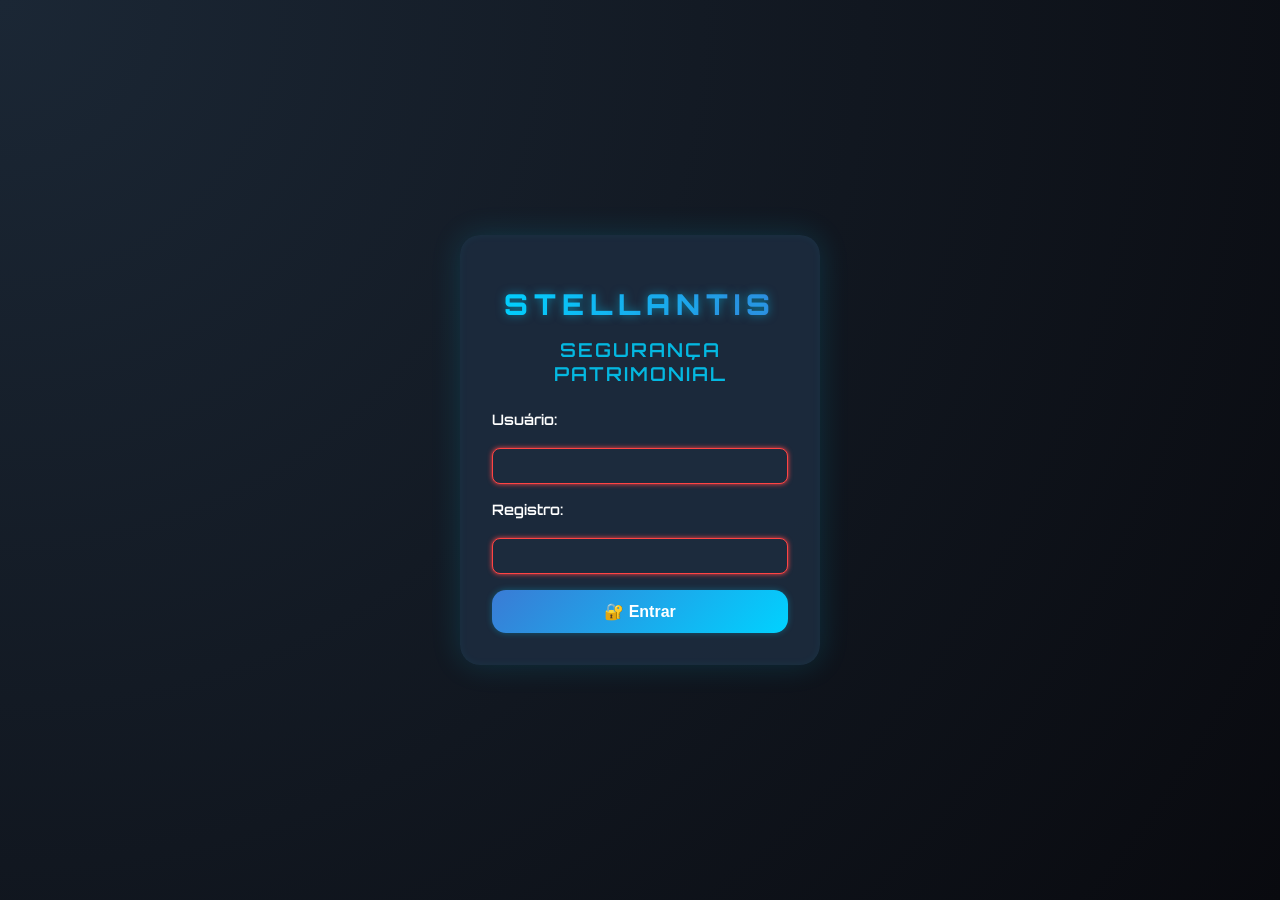
<file: index.html>
<!DOCTYPE html>

<html lang="pt-BR">
<head>
<meta charset="utf-8"/>
<meta content="width=device-width, initial-scale=1.0" name="viewport"/>
<title>Login - Stellantis</title>
<link href="https://fonts.googleapis.com/css2?family=Orbitron:wght@500;700&amp;display=swap" rel="stylesheet"/>
<link href="https://fonts.googleapis.com/css2?family=Inter:wght@400;600&amp;display=swap" rel="stylesheet"/>
<style>
    :root {
      --cor-fundo: #0b1d30;
      --cor-caixa: #1c2b3d;
      --cor-primaria: #00d2ff;
      --cor-texto: #ffffff;
    }
    * { box-sizing: border-box; }
    body {
      margin: 0;
      font-family: 'Orbitron', sans-serif;
      background-color: #0a0f1c;
      background-image: radial-gradient(circle at top left, #1b2735, #090a0f);
      color: var(--cor-texto);
      display: flex;
      align-items: center;
      justify-content: center;
      min-height: 100vh;
      padding: 1rem;
    }
    .container {
      background: rgba(28,43,61,0.95);
      padding: 2rem;
      border-radius: 20px;
      box-shadow: 0 0 30px rgba(0,210,255,0.15), inset 0 0 10px rgba(0,210,255,0.05);
      text-align: center;
      width: 100%;
      max-width: 360px;
      animation: fadeInUp 0.6s ease-in-out;
    }
    h1 {
      font-size: 1.8rem;
      letter-spacing: 6px;
      background: linear-gradient(90deg, #00d2ff, #3a7bd5);
      -webkit-background-clip: text;
      -webkit-text-fill-color: transparent;
      font-weight: 800;
      text-shadow: 0 0 10px rgba(0,210,255,0.5);
      margin-bottom: 0.5rem;
    }
    h2 {
      font-size: 1.2rem;
      font-weight: 600;
      letter-spacing: 2px;
      text-transform: uppercase;
      color: #00d2ff;
      opacity: 0.85;
      margin-bottom: 1.5rem;
    }
    form {
      display: flex;
      flex-direction: column;
      gap: 1rem;
    }
    label {
      text-align: left;
      font-size: 0.9rem;
      font-weight: 600;
      margin-bottom: 0.25rem;
    }
    input {
      padding: 0.5rem;
      border: 1px solid #00d2ff;
      border-radius: 8px;
      background: var(--cor-caixa);
      color: var(--cor-texto);
      font-size: 1rem;
      outline: none;
      transition: all 0.3s ease;
    }
    input:invalid {
      border: 1px solid #ff4444;
      box-shadow: 0 0 5px #ff4444;
    }
    button {
      background: linear-gradient(135deg, #3a7bd5, #00d2ff);
      color: #ffffff;
      border: none;
      padding: 0.75rem;
      border-radius: 14px;
      font-size: 1rem;
      font-weight: 600;
      cursor: pointer;
      box-shadow: 0 0 6px rgba(0,210,255,0.3);
      transition: all 0.3s ease-in-out;
      animation: glowPulse 1.8s infinite alternate;
    }
    button:hover {
      transform: scale(1.05);
      box-shadow: 0 0 10px rgba(0,210,255,0.45);
    }
    .mensagem {
      background: #00d2ff;
      padding: 0.75rem;
      margin-top: 1rem;
      border-radius: 10px;
      color: #fff;
      display: none;
      animation: fadeOut 2.5s ease forwards;
    }
    @keyframes glowPulse {
      from { box-shadow: 0 0 6px rgba(0,210,255,0.3); }
      to   { box-shadow: 0 0 10px rgba(0,210,255,0.45); }
    }
    @keyframes fadeInUp {
      from { opacity: 0; transform: translateY(15px); }
      to   { opacity: 1; transform: translateY(0); }
    }
    @keyframes fadeOut {
      0% { opacity: 1; }
      85% { opacity: 1; }
      100% { opacity: 0; display: none; }
    }
    @media (max-width: 480px) {
      .container {
        padding: 1.5rem;
        max-width: 95%;
      }
      h1 {
        font-size: 1.5rem;
        letter-spacing: 4px;
      }
      h2 {
        font-size: 1rem;
        letter-spacing: 1.5px;
      }
      input, button {
        font-size: 0.95rem;
        padding: 0.6rem;
      }
    }
  </style>
</head>
<body>
<div class="container">
<h1>STELLANTIS</h1>
<h2>Segurança Patrimonial</h2>
<form onsubmit="login(event)">
<label for="usuario">Usuário:</label>
<input autofocus="autofocus" id="usuario" name="usuario" required="" type="text"/>
<label for="registro">Registro:</label>
<input autocomplete="one-time-code" id="registro" inputmode="numeric" name="registro" required="" type="text"/>
<button type="submit">🔐 Entrar</button>
<div class="mensagem" id="msgSucesso">Salvo com sucesso!</div>
</form>
</div>
<script>
    function login(e) {
      const btn = document.querySelector('button[type="submit"]');
      if(btn){ btn.disabled = true; btn.style.opacity = '0.7'; }
      e.preventDefault();
      const usuario = document.getElementById('usuario').value.trim();
      const registro = document.getElementById('registro').value.trim();
      localStorage.setItem('usuario', usuario);
      localStorage.setItem('registro', registro);
      if (!usuario || !registro) { showToast("Preencha usuário e registro","warn"); if(btn){ btn.disabled=false; btn.style.opacity='1'; } return; }
      const msg = document.getElementById("msgSucesso");
      msg.style.display = "block";
      showToast("Bem-vindo!", "success");
      setTimeout(() => window.location.href = 'interface_principal.html', 800);
    }

    document.addEventListener("DOMContentLoaded", () => {
      const usuario = localStorage.getItem("usuario");
      const registro = localStorage.getItem("registro");
      if (usuario) document.getElementById("usuario").value = usuario;
      if (registro) document.getElementById("registro").value = registro;
    });
  </script>
<div aria-live="polite" id="toastContainer" style="position:fixed;bottom:16px;left:50%;transform:translateX(-50%);z-index:10000;display:flex;flex-direction:column;gap:8px;align-items:center;"></div>
<div aria-modal="true" id="confirmOverlay" role="dialog" style="display:none;position:fixed;inset:0;background:rgba(0,0,0,.5);align-items:center;justify-content:center;z-index:11000;">
<div id="confirmBox" style="background:#142132;padding:18px;border-radius:16px;max-width:420px;width:calc(100% - 32px);color:#fff;">
<div class="title" style="font-weight:700;margin-bottom:8px;color:#00d2ff">Confirmação</div>
<div id="confirmMessage" style="color:#00d2ff">Tem certeza?</div>
<div class="actions" style="display:flex;gap:10px;justify-content:flex-end;margin-top:12px;">
<button id="confirmCancelBtn" style="background:#2e3c51;color:#fff;border:none;min-height:40px;border-radius:10px;padding:.5rem 1rem;">Cancelar</button>
<button id="confirmOkBtn" style="background:#3366ff;color:#fff;border:none;min-height:40px;border-radius:10px;padding:.5rem 1rem;">Confirmar</button>
</div>
</div>
</div>

<script>
(function(){
  window.showToast = function(msg, type = "info", timeout = 3000) {
    const wrap = document.getElementById("toastContainer");
    if (!wrap) return;
    const el = document.createElement("div");
    el.textContent = msg;
    el.setAttribute("role","status");
    el.style.padding = "10px 14px";
    el.style.borderRadius = "10px";
    el.style.background = "#22364d";
    el.style.color = "#fff";
    el.style.boxShadow = "0 6px 24px rgba(0,0,0,.35)";
    el.style.fontWeight = "600";
    el.style.borderLeft = type==="error" ? "4px solid #ff4444" : (type==="warn" ? "4px solid #f0ad4e" : "4px solid #3ddc84");
    wrap.appendChild(el);
    setTimeout(()=>{ el.style.opacity="0"; el.style.transition="opacity .4s"; }, timeout-400);
    setTimeout(()=>{ el.remove(); }, timeout);
  };
  window.openConfirm = function(message) {
    return new Promise(resolve => {
      const overlay = document.getElementById("confirmOverlay");
      const msg = document.getElementById("confirmMessage");
      const ok = document.getElementById("confirmOkBtn");
      const cancel = document.getElementById("confirmCancelBtn");
      if (!overlay || !msg || !ok || !cancel) return resolve(confirm(message||"Confirmar?"));
      msg.textContent = message || "Confirmar?";
      const cleanup = (result) => {
        overlay.style.display = "none";
        ok.onclick = cancel.onclick = null;
        resolve(result);
      };
      ok.onclick = () => cleanup(true);
      cancel.onclick = () => cleanup(false);
      overlay.style.display = "flex";
    });
  };
})();
</script>
</body>
</html>
</file>
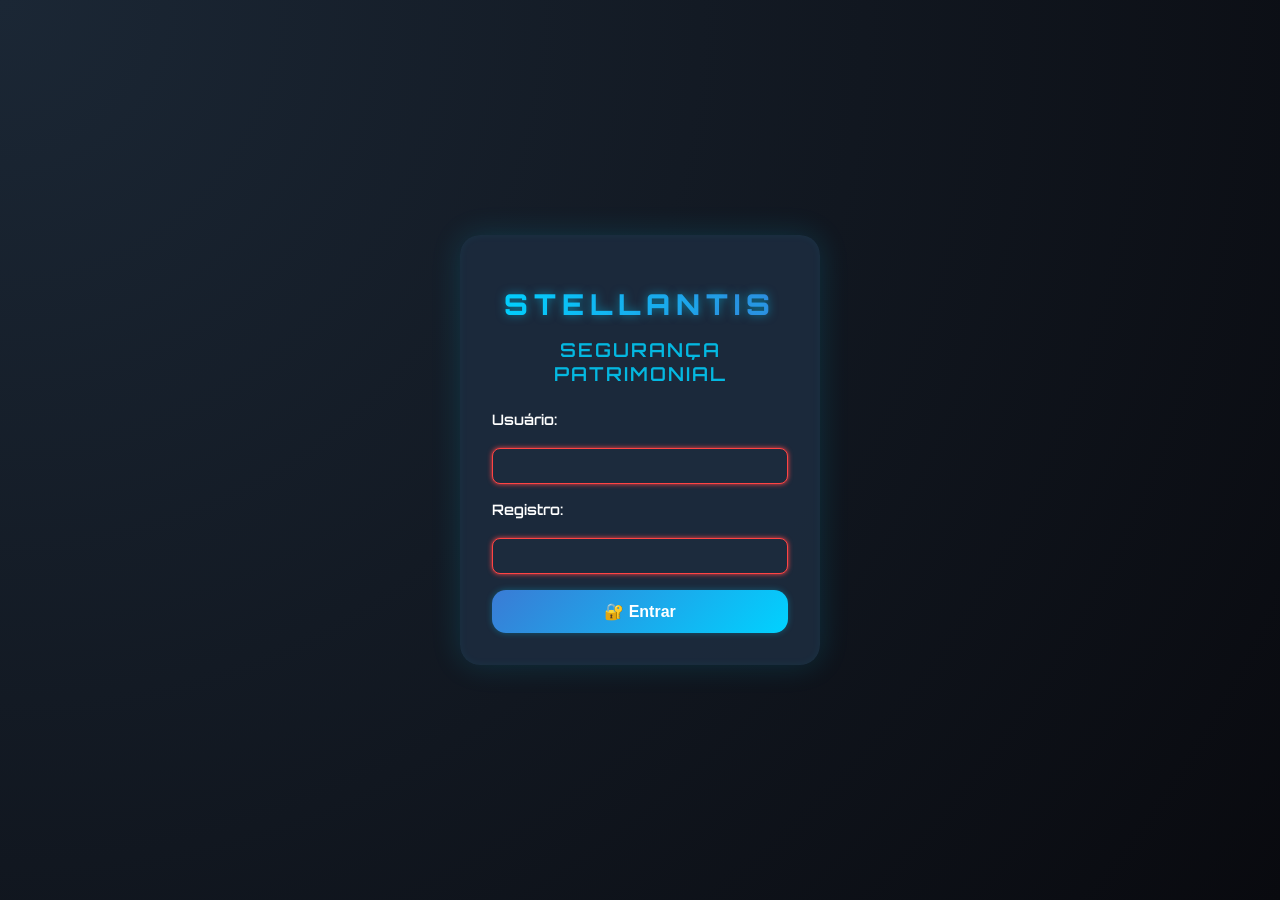
<file: interface_principal.html>
<!DOCTYPE html>

<html lang="pt-BR">
<head>
<meta charset="utf-8"/>
<meta content="width=device-width, initial-scale=1.0" name="viewport"/>
<title>Stellantis - Menu</title>
<link href="https://fonts.googleapis.com/css2?family=Orbitron:wght@500;700&amp;display=swap" rel="stylesheet"/>
<link href="https://fonts.googleapis.com/css2?family=Inter:wght@400;600&amp;display=swap" rel="stylesheet"/>
<style>
    :root {
      --cor-fundo: #0b1d30;
      --cor-caixa: #1c2b3d;
      --cor-primaria: #00d2ff;
      --cor-hover: #1a4ed8;
      --cor-texto: #ffffff;
    }
    * { box-sizing: border-box; }
    body {
      margin: 0;
      font-family: 'Orbitron', sans-serif;
      background-color: #0a0f1c;
      background-image: radial-gradient(circle at top left, #1b2735, #090a0f);
      color: var(--cor-texto);
      padding: 1rem;
      display: flex;
      justify-content: center;
      align-items: center;
      min-height: 100vh;
    }
    .container {
      max-width: 400px;
      width: 90%;
      background: rgba(28,43,61,0.95);
      padding: 2rem;
      border-radius: 20px;
      box-shadow: 0 0 30px rgba(0,255,255,0.15), inset 0 0 10px rgba(0,255,255,0.05);
      backdrop-filter: blur(10px);
      animation: fadeInUp 0.6s ease-in-out;
      text-align: center;
    }
    h1 {
      font-size: 1.8rem;
      letter-spacing: 6px;
      background: linear-gradient(90deg, #00d2ff, #3a7bd5);
      -webkit-background-clip: text;
      -webkit-text-fill-color: transparent;
      font-weight: 800;
      text-shadow: 0 0 10px rgba(0,210,255,0.5);
      margin-bottom: 0.5rem;
    }
    h2 {
      font-size: 1.2rem;
      font-weight: 600;
      letter-spacing: 2px;
      text-transform: uppercase;
      color: #00d2ff;
      opacity: 0.85;
      margin-bottom: 1.5rem;
    }
    button {
      width: 100%;
      background: linear-gradient(135deg, #3a7bd5, #00d2ff);
      color: #ffffff;
      border: 1px solid #00d2ff;
      padding: 0.75rem 1.5rem;
      border-radius: 10px;
      font-size: 1rem;
      font-weight: 600;
      display: inline-flex;
      justify-content: center;
      gap: 0.5rem;
      cursor: pointer;
      box-shadow: 0 0 6px rgba(0,210,255,0.3);
      transition: all 0.3s ease;
      animation: glowPulse 1.8s infinite alternate;
      margin-bottom: 1rem;
    }
    button:hover {
      background: linear-gradient(135deg, #00d2ff, #3a7bd5);
      transform: scale(1.03);
      box-shadow: 0 0 10px rgba(0,210,255,0.45);
    }
    .usuario {
      margin-top: 1rem;
      font-size: 0.9rem;
      color: #9eefff;
      font-family: 'Inter', sans-serif;
    }
    @keyframes glowPulse {
      from { box-shadow: 0 0 6px rgba(0,210,255,0.3); }
      to { box-shadow: 0 0 10px rgba(0,210,255,0.45); }
    }
    @keyframes fadeInUp {
      from { opacity: 0; transform: translateY(15px); }
      to { opacity: 1; transform: translateY(0); }
    }
  
.mensagem-padrao {
  display: flex;
  align-items: center;
  justify-content: center;
  gap: 0.6em;
  border-radius: 12px;
  padding: 1rem 1.5rem;
  font-size: 1.1rem;
  font-family: 'Inter', sans-serif;
  box-shadow: 0 4px 32px #00000022;
  margin: 1em auto;
  max-width: 90vw;
  min-width: 180px;
  text-align: center;
  font-weight: 600;
}
.mensagem-info { background: #fff3cd; color: #856404; border: 1.5px solid #ffe066; }
.mensagem-alerta, .mensagem-erro { background: #f8d7da; color: #721c24; border: 1.5px solid #ff4444; }
.mensagem-advertencia { background: #fffbe6; color: #856404; border: 1.5px solid #ffc107; }
.mensagem-sucesso { background: #d1ecf1; color: #00668c; border: 1.5px solid #00d2ff; }
</style>
</head>
<body>
<div class="container">
<h1>STELLANTIS</h1>
<h2>Segurança Patrimonial</h2>
<button onclick="window.location.href='controle_mvm.html'">Controle de MVM</button>
<button onclick="window.location.href='controle_lacres.html'">Controle de Lacres</button>
<button onclick="window.location.href='controle_pecas_recuperadas.html'">Peças Recuperadas</button>
<button onclick="window.location.href='procedimentos.html'">Procedimentos</button>
<button onclick="openConfirm('Encerrar sessão e sair?').then(ok=&gt;{ if(ok){ localStorage.clear(); window.location.href='index.html'; } });">Sair</button>
<div class="usuario" id="usuarioExibido"></div>
</div>
<script>
    document.addEventListener("DOMContentLoaded", () => {
      const usuario = localStorage.getItem("usuario") || "";
      const registro = localStorage.getItem("registro") || "";
      const exibido = document.getElementById("usuarioExibido");
      if (usuario) {
        exibido.textContent = `👤 ${usuario}${registro ? " / " + registro : ""}`;
      }
    });
  </script>
<script>
function exibirMensagem(tipo, texto) {
  // tipo: "info", "alerta", "advertencia", "sucesso"
  const cores = {
    info: 'mensagem-info',
    alerta: 'mensagem-alerta',
    advertencia: 'mensagem-advertencia',
    sucesso: 'mensagem-sucesso'
  };
  const icones = {
    info: 'ℹ️',
    alerta: '❗',
    advertencia: '⚠️',
    sucesso: '✅'
  };
  let div = document.getElementById('mensagem-global');
  if (!div) {
    div = document.createElement('div');
    div.id = 'mensagem-global';
    document.body.appendChild(div);
  }
  div.className = 'mensagem-padrao ' + cores[tipo];
  div.innerHTML = `<span>${icones[tipo]}</span>${texto}`;
  div.style.display = 'flex';
  setTimeout(() => { div.style.display = 'none'; }, 3000);
}
</script>
<div aria-live="polite" id="toastContainer" style="position:fixed;bottom:16px;left:50%;transform:translateX(-50%);z-index:10000;display:flex;flex-direction:column;gap:8px;align-items:center;"></div>
<div aria-modal="true" id="confirmOverlay" role="dialog" style="display:none;position:fixed;inset:0;background:rgba(0,0,0,.5);align-items:center;justify-content:center;z-index:11000;">
<div id="confirmBox" style="background:#142132;padding:18px;border-radius:16px;max-width:420px;width:calc(100% - 32px);color:#fff;">
<div class="title" style="font-weight:700;margin-bottom:8px;color:#00d2ff">Confirmação</div>
<div id="confirmMessage" style="color:#00d2ff">Tem certeza?</div>
<div class="actions" style="display:flex;gap:10px;justify-content:flex-end;margin-top:12px;">
<button id="confirmCancelBtn" style="background:#2e3c51;color:#fff;border:none;min-height:40px;border-radius:10px;padding:.5rem 1rem;">Cancelar</button>
<button id="confirmOkBtn" style="background:#3366ff;color:#fff;border:none;min-height:40px;border-radius:10px;padding:.5rem 1rem;">Confirmar</button>
</div>
</div>
</div>

<script>
(function(){
  window.showToast = function(msg, type = "info", timeout = 3000) {
    const wrap = document.getElementById("toastContainer");
    if (!wrap) return;
    const el = document.createElement("div");
    el.textContent = msg;
    el.setAttribute("role","status");
    el.style.padding = "10px 14px";
    el.style.borderRadius = "10px";
    el.style.background = "#22364d";
    el.style.color = "#fff";
    el.style.boxShadow = "0 6px 24px rgba(0,0,0,.35)";
    el.style.fontWeight = "600";
    el.style.borderLeft = type==="error" ? "4px solid #ff4444" : (type==="warn" ? "4px solid #f0ad4e" : "4px solid #3ddc84");
    wrap.appendChild(el);
    setTimeout(()=>{ el.style.opacity="0"; el.style.transition="opacity .4s"; }, timeout-400);
    setTimeout(()=>{ el.remove(); }, timeout);
  };
  window.openConfirm = function(message) {
    return new Promise(resolve => {
      const overlay = document.getElementById("confirmOverlay");
      const msg = document.getElementById("confirmMessage");
      const ok = document.getElementById("confirmOkBtn");
      const cancel = document.getElementById("confirmCancelBtn");
      if (!overlay || !msg || !ok || !cancel) return resolve(confirm(message||"Confirmar?"));
      msg.textContent = message || "Confirmar?";
      const cleanup = (result) => {
        overlay.style.display = "none";
        ok.onclick = cancel.onclick = null;
        resolve(result);
      };
      ok.onclick = () => cleanup(true);
      cancel.onclick = () => cleanup(false);
      overlay.style.display = "flex";
    });
  };
})();
</script>

<script>
document.addEventListener("DOMContentLoaded", () => {
  const usuario = localStorage.getItem("usuario");
  if(!usuario){
    showToast("Faça login para continuar","warn");
    setTimeout(()=> window.location.href='index.html', 900);
  }
});
</script>
</body>
</html>
</file>
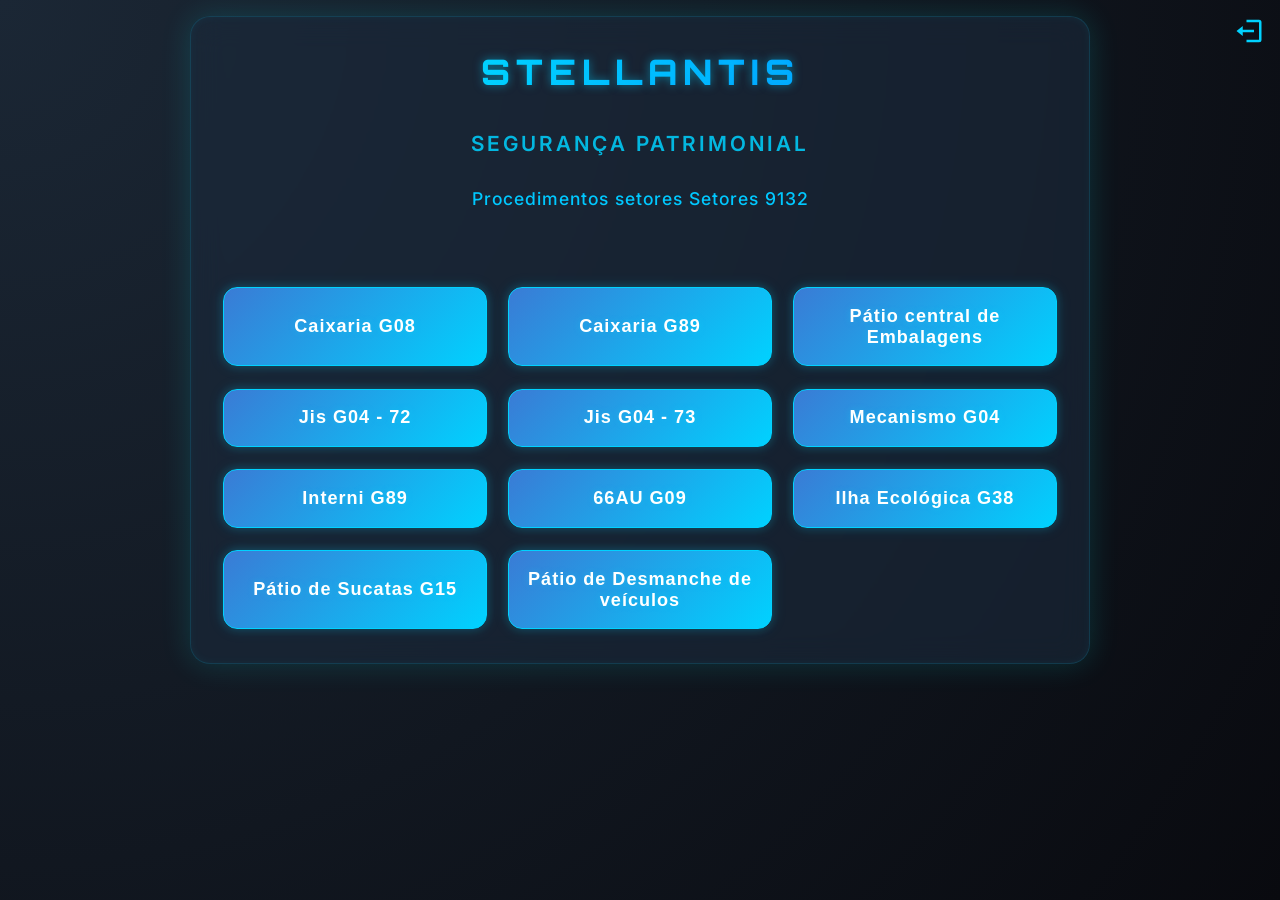
<file: procedimentos.html>
<!DOCTYPE html>

<html lang="pt-BR">
<head>
<meta charset="utf-8"/>
<meta content="width=device-width, initial-scale=1.0" name="viewport"/>
<title>Stellantis - Procedimentos</title>
<link href="https://fonts.googleapis.com/css2?family=Orbitron:wght@500;700&amp;display=swap" rel="stylesheet"/>
<link href="https://fonts.googleapis.com/css2?family=Inter:wght@400;600&amp;display=swap" rel="stylesheet"/>
<style>
    :root {
      --cor-fundo: #0b1d30;
      --cor-caixa: #1c2b3d;
      --cor-primaria: #3366ff;
      --cor-hover: #1a4ed8;
      --cor-texto: #ffffff;
    }
    * { box-sizing: border-box; }
    body {
      position: relative;
      margin: 0;
      font-family: 'Inter', sans-serif;
      background-color: #0a0f1c;
      background-image: radial-gradient(circle at top left, #1b2735, #090a0f);
      color: var(--cor-texto);
      padding: 1rem;
      min-height: 100vh;
    }
    .container {
      max-width: 900px;
      margin: auto;
      background: rgba(28, 43, 61, 0.6);
      backdrop-filter: blur(15px);
      border: 1px solid rgba(0,212,255,0.15);
      padding: 2rem;
      border-radius: 20px;
      box-shadow: 0 0 30px rgba(0, 255, 255, 0.15), inset 0 0 10px rgba(0,255,255,0.05);
      display: flex;
      flex-direction: column;
      gap: 2rem;
      position: relative;
      animation: fadeIn 0.6s ease-in-out;
    }
    .sair-icone {
      position: absolute;
      top: 20px;
      right: 28px;
      font-size: 1.5rem;
      color: #00d2ff;
      cursor: pointer;
      transition: filter 0.2s;
      filter: drop-shadow(0 0 7px #00eaffcc);
      z-index: 2;
    }
    .sair-icone:hover {
      color: #fff;
      filter: drop-shadow(0 0 16px #00eaff);
    }
    h1, h2 {
      text-align: center;
      margin: 0;
    }
    h1 {
      font-family: 'Orbitron', sans-serif;
      font-size: 2.2rem;
      letter-spacing: 6px;
      background: linear-gradient(90deg, #00faff, #0077ff);
      -webkit-background-clip: text;
      -webkit-text-fill-color: transparent;
      font-weight: 800;
      text-shadow: 0 0 10px rgba(0,210,255,0.5);
    }
    h2 {
      font-size: 1.3rem;
      font-weight: 600;
      letter-spacing: 3px;
      text-transform: uppercase;
      color: #00d2ff;
      opacity: 0.85;
      margin-top: 0.3rem;
      margin-bottom: 0.5rem;
    }
    .setores-grid {
      display: grid;
      grid-template-columns: repeat(auto-fit, minmax(230px, 1fr));
      gap: 1.3rem;
      margin-top: 1.8rem;
    }
    .setor-btn {
      background: linear-gradient(135deg, #3a7bd5, #00d2ff);
      color: #fff;
      border: 1.5px solid #00d2ff;
      border-radius: 14px;
      font-size: 1.13rem;
      font-weight: 700;
      padding: 1.1rem 0.4rem;
      box-shadow: 0 0 8px #00d2ff33, 0 0 16px #00d2ff22;
      cursor: pointer;
      transition: transform 0.12s, box-shadow 0.16s;
      letter-spacing: 1px;
      text-shadow: 0 0 7px #00eaff44;
      display: flex;
      align-items: center;
      justify-content: center;
      margin-bottom: 0.1rem;
      animation: glowPulse 1.8s infinite alternate;
    }
    .setor-btn:hover {
      background: linear-gradient(135deg, #00d2ff, #3a7bd5);
      transform: scale(1.045);
      box-shadow: 0 0 24px #00d2ffcc, 0 0 16px #00d2ff88;
    }
    @media (max-width: 600px) {
      .container { padding: 1rem; }
      .setores-grid { grid-template-columns: 1fr; }
      .sair-icone { font-size: 1.8rem; top: 10px; right: 16px; }
    }
    @keyframes glowPulse {
      from { box-shadow: 0 0 8px #00d2ff33, 0 0 16px #00d2ff22; }
      to { box-shadow: 0 0 16px #00d2ff55, 0 0 28px #00d2ff44; }
    }
    @keyframes fadeIn {
      from { opacity: 0; transform: translateY(15px);}
      to { opacity: 1; transform: translateY(0);}
    }
  </style>
</head>
<body>
<div class="container">
<h1>STELLANTIS</h1>
<h2>Segurança Patrimonial</h2><h3 style="text-align:center; font-size: 1.1rem; color: #00c8ff; font-weight: 500; margin-top: -0.5rem; letter-spacing: 1px;">Procedimentos setores Setores 9132</h3>
<div class="setores-grid">
<button type="button" class="setor-btn" onclick="">Caixaria G08</button>
<button type="button" class="setor-btn" onclick="">Caixaria G89</button>
<button type="button" class="setor-btn" onclick="">Pátio central de Embalagens</button>
<button type="button" class="setor-btn" onclick="">Jis G04 - 72</button>
<button type="button" class="setor-btn" onclick="">Jis G04 - 73</button>
<button type="button" class="setor-btn" onclick="">Mecanismo G04</button>
<button type="button" class="setor-btn" onclick="">Interni G89</button>
<button type="button" class="setor-btn" onclick="">66AU G09</button>
<button type="button" class="setor-btn" onclick="">Ilha Ecológica G38</button>
<button type="button" class="setor-btn" onclick="">Pátio de Sucatas G15</button>
<button type="button" class="setor-btn" onclick="">Pátio de Desmanche de veículos</button>
</div>
</div>
<div style="position:fixed;top:16px;right:16px;z-index:9999;cursor:pointer;" onclick="window.location.href='interface_principal.html';" title="Sair"><svg fill="#00d2ff" height="30" viewBox="0 0 24 24" width="30" xmlns="http://www.w3.org/2000/svg"><path d="M16 13v-2H7V8l-5 4 5 4v-3h9z"/><path d="M20 3H10v2h10v14H10v2h10a2 2 0 0 0 2-2V5a2 2 0 0 0-2-2z"/></svg></div><script>document.addEventListener("DOMContentLoaded",function(){const u=localStorage.getItem("usuario"),r=localStorage.getItem("registro"),c=document.getElementById("conferente");if(c){c.value=u&&r?u+" / "+r:"";}});
window.addEventListener('storage', () => {
    if (!localStorage.getItem("usuario") || !localStorage.getItem("registro")) {
        const campo = document.getElementById("conferente");
        if (campo) campo.value = "";
    }
});
</script></body>
</html>
</file>
